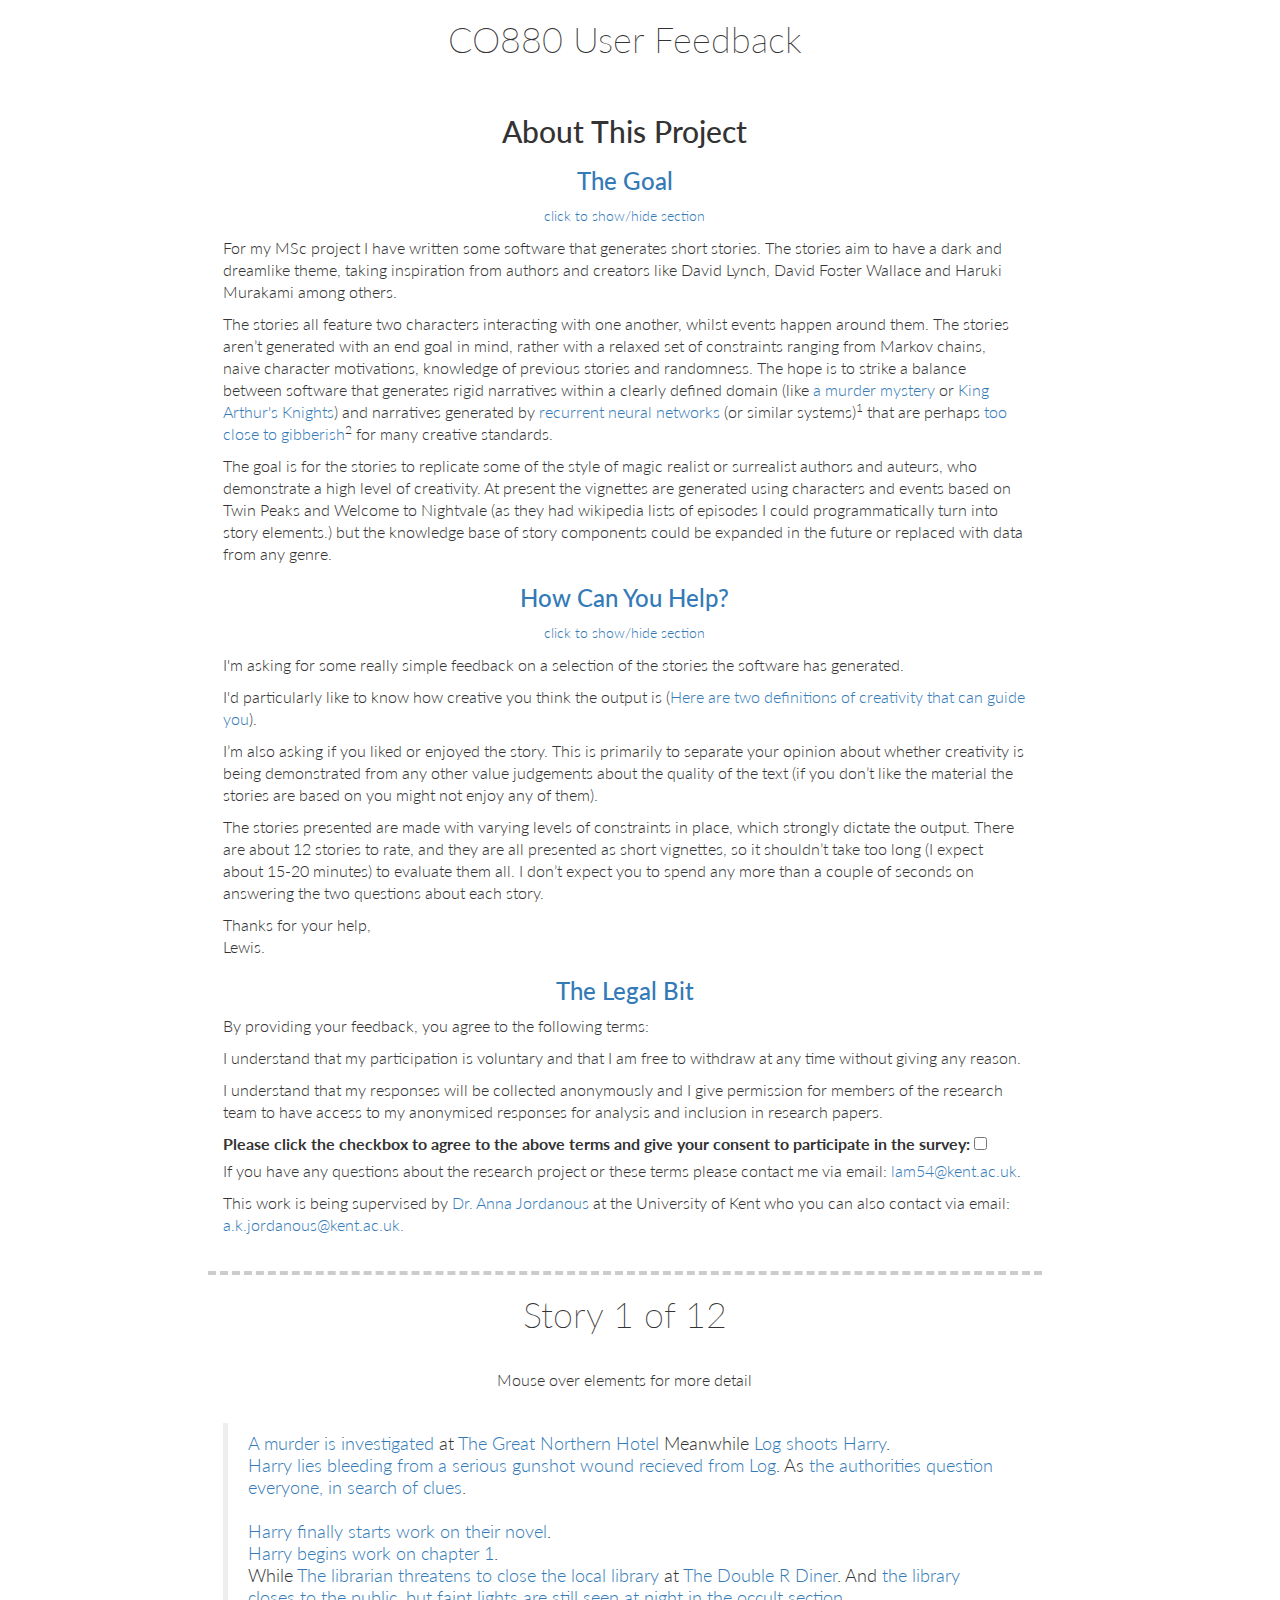
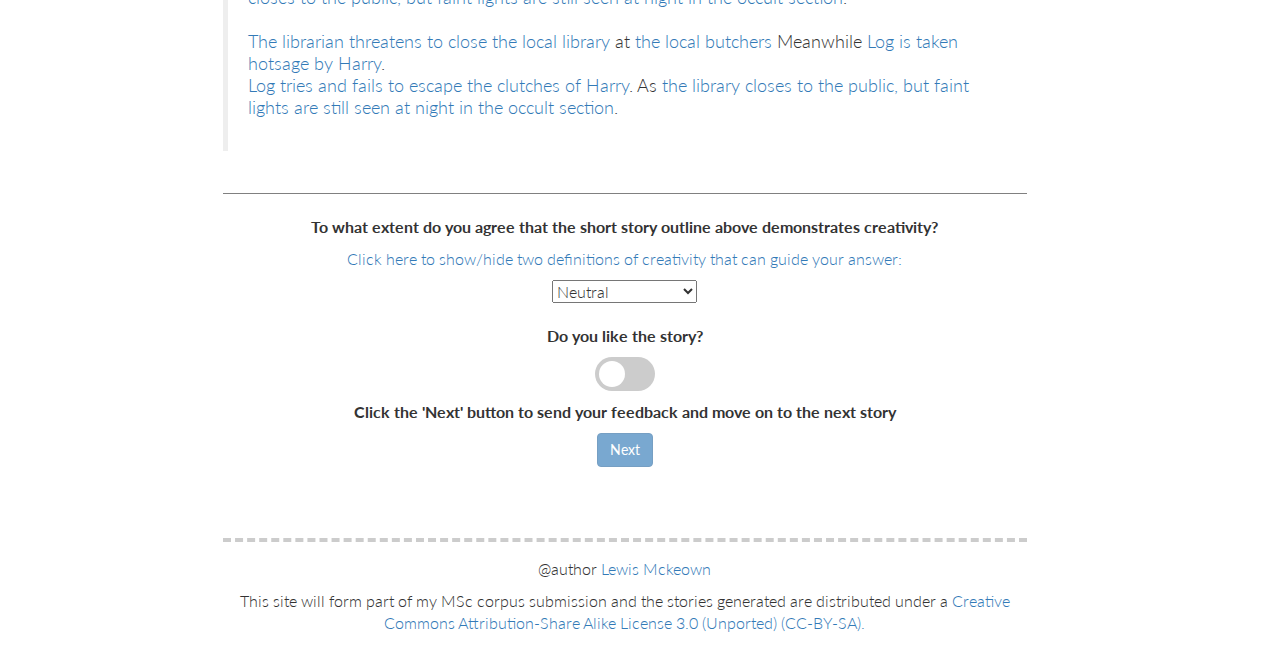
<file: UserEvaluation/index.html>
<!DOCTYPE html>
<html>
<!-- Present a collection of stories to the user and have them evaluate their creativity -->
<head>
	<meta charset="utf-8">
	<link href="http://fonts.googleapis.com/css?family=Lato:100,300,400" rel="stylesheet" type="text/css">
	<!-- bootstrap for styling -->
	<link rel="stylesheet" href="https://maxcdn.bootstrapcdn.com/bootstrap/3.3.5/css/bootstrap.min.css">
 <!-- Bootstrap and jquery js -->
	<script src="https://ajax.googleapis.com/ajax/libs/jquery/1.11.3/jquery.min.js"></script>
	<script src="https://maxcdn.bootstrapcdn.com/bootstrap/3.3.6/js/bootstrap.min.js"></script>
  <!-- Project specific JS - Makes calls to different PHP scripts which in turn call functions in this file -->
	<script src="js/feedback.js"></script>
	<!-- Project specific styles -->
	<link rel="stylesheet" href="../Styles/main.css">
  <meta name="viewport" content="width=device-width, initial-scale=1">
	<title>CO880 User Feedback</title>
	<script>
		$(document).ready(function(){
				setStory();
				$("#definitions").hide();
		});
</script>
</head>
<body>
	<div class="row col-md-12">
		<!-- Title and menu buttons -->
		<div class="col-md-12 text-center" id="titleBlock">
			<h1 class="co880Title">CO880 User Feedback</h1>
		</div>
	</div>

	<!-- Introdction Row -->
	<div class="row col-md-12">
		<div id="introduction" class="col-md-8 col-md-offset-2">
			<h2 class="text-center">About This Project</h2>
			<a onclick="toggleAbout();" style="cursor:pointer" class="text-center"><h3>The Goal</h3><p><small>click to show/hide section</small></p></a>
			<!-- Brief speil explaining the project -->
			<div id="about">
				<p>For my MSc project I have written some software that generates short stories. The stories aim to have a dark and dreamlike theme, taking inspiration from authors and creators like David Lynch, David Foster Wallace and Haruki Murakami among others.</p>
				<p>The stories all feature two characters interacting with one another, whilst events happen around them. The stories aren’t generated with an end goal in mind, rather with a relaxed set of constraints ranging from Markov chains, naive character motivations, knowledge of previous stories and randomness. The hope is to strike a balance between software that generates rigid narratives within a clearly defined domain (like <a href="https://minds.wisconsin.edu/bitstream/handle/1793/57816/TR186.pdf?sequence=1" target="_blank">a murder mystery</a> or <a href="http://www.aaai.org/ojs/index.php/aimagazine/article/viewFile/2250/2101" target="_blank">King Arthur's Knights</a>) and narratives generated by <a href="https://arstechnica.co.uk/gaming/2016/06/sunspring-movie-watch-written-by-ai-details-interview/" target="_blank">recurrent neural networks</a> (or similar systems)<sup data-toggle="tooltip" data-placement="top" title="Such as sitcom episodes written by LSTM RNNs.">1</sup> that are perhaps <a href="http://www.thereforefilms.com/uploads/6/5/1/0/6510220/sunspring_final.pdf" target="_blank">too close to gibberish</a><sup data-toggle="tooltip" data-placement="top" title="Although I am a fan of Sunspring, click the link to the left for the  screenplay.">2</sup> for many creative standards.</p>
				<p>The goal is for the stories to replicate some of the style of magic realist or surrealist authors and auteurs, who demonstrate a high level of creativity. At present the vignettes are generated using characters and events based on Twin Peaks and Welcome to Nightvale (as they had wikipedia lists of episodes I could programmatically turn into story elements.) but the knowledge base of story components could be expanded in the future or replaced with data from any genre.
				</p>
			</div>
			<!-- Brief speil explaining what feedback I'm asking for -->
			<a onclick="toggleHelp();" style="cursor:pointer" class="text-center"><h3>How Can You Help?</h3><p><small>click to show/hide section</small></p></a>
			<div id="help">
				<p>I'm asking for some really simple feedback on a selection of the stories the software has generated.</p>
				<p>I'd particularly like to know how creative you think the output is (<a onclick="showHideDefinitions();" style="cursor:pointer">Here are two definitions of creativity that can guide you</a>).</p>

				<div id="definitions1" hidden="true">
					<blockquote>
						<p>The ability to produce original and unusual ideas, or to make something new or imaginative.</p>
						<footer><cite><a href="http://dictionary.cambridge.org/dictionary/english/creativity" target="_blank">Cambridge Dictionary</a></cite></footer>
					</blockquote>
					<br>
					<blockquote>
						<p>The ability to transcend traditional ideas, rules, patterns, relationships, or the like, and to create meaningful new ideas, forms, methods, interpretations, etc.; originality, progressiveness, or imagination.</p>
						<footer><cite><a href="http://www.dictionary.com/browse/creativity" target="_blank">Dictionary.com</a></cite></footer>
					</blockquote>
				</div>

				<p>I’m also asking if you liked or enjoyed the story. This is primarily to separate your opinion about whether creativity is being demonstrated from any other value judgements about the quality of the text (if you don’t like the material the stories are based on you might not enjoy any of them).</p>
				<p>The stories presented are made with varying levels of constraints in place, which strongly dictate the output. There are about 12 stories to rate, and they are all presented as short vignettes, so it shouldn’t take too long (I expect about 15-20 minutes) to evaluate them all. I don’t expect you to spend any more than a couple of seconds on answering the two questions about each story.
				</p>

				<p>Thanks for your help,<br>Lewis.</p>
			</div>
			<div>
				<a href="#" style="cursor:pointer" class="text-center"><h3>The Legal Bit</h3></a>
				<p>By providing your feedback, you agree to the following terms:</p>
				<p>I understand that my participation is voluntary and that I am free to withdraw at any time without giving any reason.</p>
				<p>I understand that my responses will be collected anonymously and I give permission for members of the research team to have access to my anonymised responses for analysis and inclusion in research papers.</p>
				<label>Please click the checkbox to agree to the above terms and give your consent to participate in the survey:</label>
				<input type="checkbox" id="consent" onchange="checkConsent();"><br>
				<p>If you have any questions about the research project or these terms please contact me via email: <a title="Opens your email client" href="mailto:lam54@kent.ac.uk?subject=CO880%20Website%20contact&amp;body=How%20are%20you">lam54@kent.ac.uk</a>.</p>
				<p>This work is being supervised by <a href="https://www.cs.kent.ac.uk/people/staff/akj22/" target="_blank">Dr. Anna Jordanous</a> at the University of Kent who you can also contact via email: <a title="Opens your email client" href="mailto:a.k.jordanous@kent.ac.uk?subject=Lewis%20Mckeown%20MSc&amp;body=How%20are%20you">a.k.jordanous@kent.ac.uk.</a></p>
			</div>
	  </div>
	</div>
	<br>
	<!-- Story Row -->
	<div class="row col-md-12">
		<div class="col-md-8 col-md-offset-2">
			<div id="storyTitle"></div>
			<br>
			<div id="story">

			</div>
			<br>
			<div id="feedbackForm" class="text-center">
				<strong><p>To what extent do you agree that the short story outline above demonstrates creativity?</p></strong>
				<a onclick="showHideDefinitions(0);" style="cursor:pointer"><p>Click here to show/hide two definitions of creativity that can guide your answer:</p></a>
				<div id="definitions">
					<blockquote>
						<p>The ability to produce original and unusual ideas, or to make something new or imaginative.</p>
						<footer><cite><a href="http://dictionary.cambridge.org/dictionary/english/creativity" target="_blank">Cambridge Dictionary</a></cite></footer>
					</blockquote>
					<br>
					<blockquote>
						<p>The ability to transcend traditional ideas, rules, patterns, relationships, or the like, and to create meaningful new ideas, forms, methods, interpretations, etc.; originality, progressiveness, or imagination.</p>
						<footer><cite><a href="http://www.dictionary.com/browse/creativity" target="_blank">Dictionary.com</a></cite></footer>
					</blockquote>
				</div>
				<select id="creativityRating">
					<option value="-2">Strongly Disagree</option>
					<option value="-1">Disagree</option>
					<option value="0" selected>Neutral</option>
					<option value="1">Agree</option>
					<option value="2">Strongly Agree</option>
				</select>
				<br>
				<br>
				<strong><p>Do you like the story?</p></strong>
				<label class="switch">
	  	    <input type="checkbox" id="liked">
  	      <span class="slider round"></span>
        </label>
				<br>
				<strong><p>Click the 'Next' button to send your feedback and move on to the next story</p></strong>
				<button onclick="sendRating();" class="btn btn-primary" id="rateButton" disabled="true">Next</button>
				<br>
				<br>
			</div>
		</div>
	</div>
	<br>
	<!-- Footer -->
	<div class="row col-md-12">
		<div class="col-md-8 col-md-offset-2">
			<footer class="text-center" id="page-footer">
				<p>@author <a title="Opens your email client" href="mailto:lam54@kent.ac.uk?subject=CO880%20Website%20contact&amp;body=How%20are%20you">Lewis Mckeown</a></p>
				<p>This site will form part of my MSc corpus submission and the stories generated are distributed under a <a href="https://creativecommons.org/licenses/by-sa/3.0/" target="_blank">Creative Commons Attribution-Share Alike License 3.0 (Unported) (CC-BY-SA).</a></p>
				<br>
			</footer>
		</div>
	</div>

	<!-- Modals -->
	<!-- Evaluation Completed -->
	<div id="evaluationModal" class="modal fade" role="dialog">
	  <div class="modal-dialog modal-lg">
	    <!-- content -->
	    <div class="modal-content">
	      <div class="modal-header">
	        <button type="button" class="close" data-dismiss="modal">&times;</button>
	        <h4 class="modal-title">Thanks!</h4>
	      </div>
	      <div class="modal-body">
					<p>That's all the stories evaluated!</p>
					<p>I really appreciate your time, you can close this modal and start the loop again with someone else evaluating if you'd like or close the tab and move on with your life.</p>
					<p>Lewis</p>
	      </div>
	      <div class="modal-footer">
	        <button type="button" class="btn btn-default" data-dismiss="modal">Close</button>
	      </div>
	    </div>
	  </div>
	</div>
	</body>
</html>
</file>
<file: Styles/main.css>
/**
 * @author Lewis Mckeown
 **/
/*----------------------------------------------------
  Quick Styling that Bootstrap doesn't take care of
 -----------------------------------------------------*/
body{
	font: 300 16px/22px "lato", "Open Sans", "Helvetica Neue", Helvetica, Arial, sans-serif; /*Use Google lato font*/
}

#story{
  border-bottom: 1px solid grey;
}

#introduction{
	border-bottom: 4px dashed #ccc;
	padding-bottom: 2%;
  /*border-bottom: 1px solid #ccc;*/
}

#feedbackForm{
  padding-bottom: 6%;
}
#page-footer{
	border-top: 4px dashed #ccc;
	padding-top: 2%;
}

/*Set the font weight and put a border on the heading*/
h1 {
  padding-bottom: 10px;
  margin-bottom: 25px;
  font-weight: 200;
  text-align: center;
}

.panel {
    border: 1px solid #ccc;
    border-radius:0;
}
.panel-header{
	background: #ccc;
}
.panel-body{
	text-align: center;
}

.index-row{
	padding-top: 2%;
	padding-bottom: 2%;
}
/*.story-comp{
	color: black;
	text-decoration: underline wavy blue !important;
	text-decoration-color: blue !important;
}*/

/*----------------------------------------------------
  Fancy checkboxes and loading spinners thanks to W3C:
  https://www.w3schools.com/howto/howto_css_switch.asp
	https://www.w3schools.com/howto/howto_css_loader.asp
 -----------------------------------------------------*/
 /* The switch - the box around the slider */
 .switch {
   position: relative;
   display: inline-block;
   width: 60px;
   height: 34px;
 }

 /* Hide default HTML checkbox */
 .switch input {display:none;}

 /* The slider */
 .slider {
   position: absolute;
   cursor: pointer;
   top: 0;
   left: 0;
   right: 0;
   bottom: 0;
   background-color: #ccc;
   -webkit-transition: .4s;
   transition: .4s;
 }

 .slider:before {
   position: absolute;
   content: "";
   height: 26px;
   width: 26px;
   left: 4px;
   bottom: 4px;
   background-color: white;
   -webkit-transition: .4s;
   transition: .4s;
 }

 input:checked + .slider {
   background-color: #2196F3;
 }

 input:focus + .slider {
   box-shadow: 0 0 1px #2196F3;
 }

 input:checked + .slider:before {
   -webkit-transform: translateX(26px);
   -ms-transform: translateX(26px);
   transform: translateX(26px);
 }

 /* Rounded sliders */
 .slider.round {
   border-radius: 34px;
 }

 .slider.round:before {
   border-radius: 50%;
 }

 /*----------------------------------------------------
   Loader CSS thanks to W3C:
   https://www.w3schools.com/howto/howto_css_loader.asp
  -----------------------------------------------------*/
 .loader {
    border: 16px solid #f3f3f3; /* Light grey */
    border-top: 16px solid #3498db; /* Blue */
    border-radius: 50%;
    width: 120px;
    height: 120px;
    animation: spin 2s linear infinite;
}

@keyframes spin {
    0% { transform: rotate(0deg); }
    100% { transform: rotate(360deg); }
}
</file>
